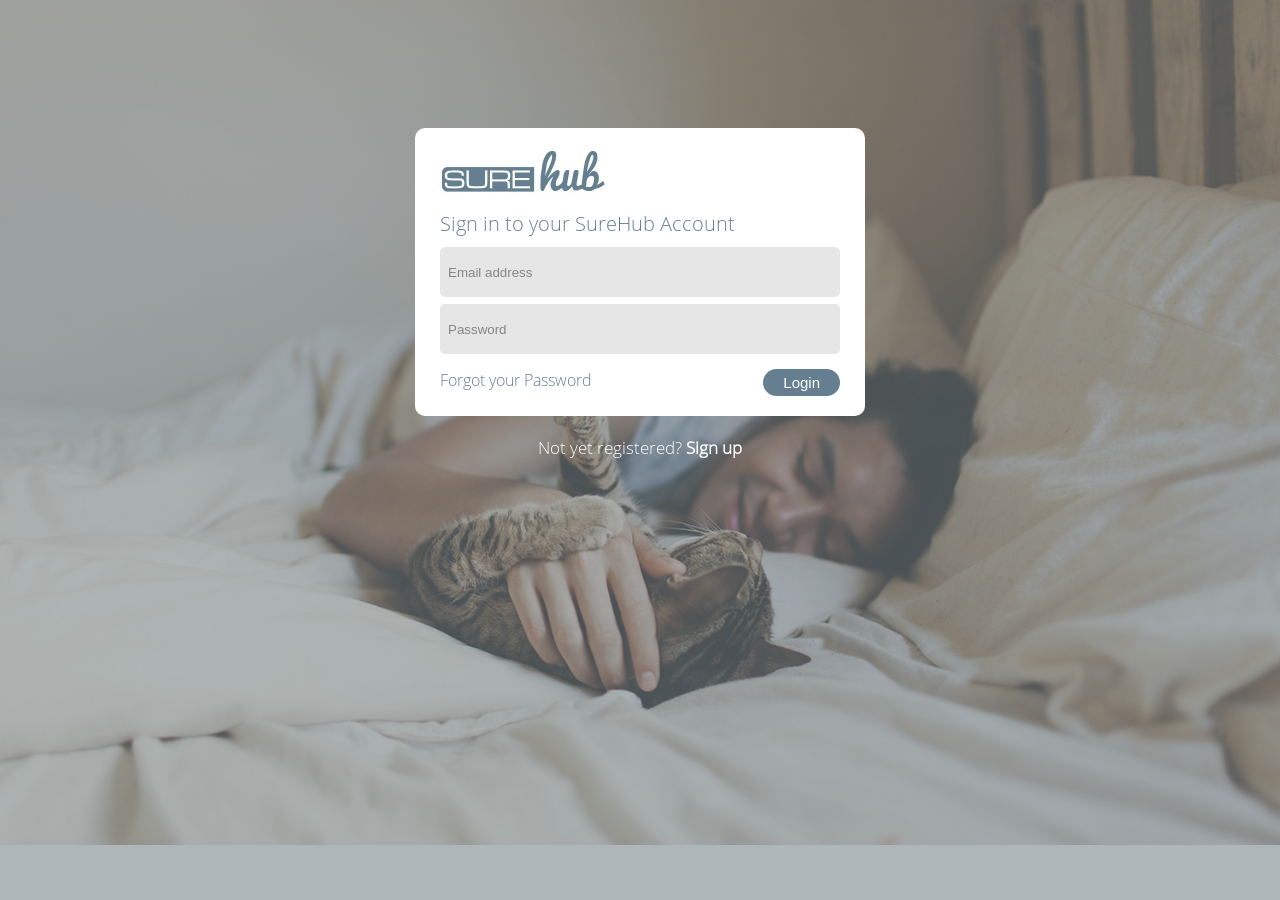
<file: public/html/index.html>
<!doctype html>
<html>
<head>
<meta charset="utf-8">
<title>Untitled Document</title>
<meta name="viewport" content="width=device-width, initial-scale=1">
<link href="css/stylesheet.css" type="text/css" rel="stylesheet" /> 
<link href="css/responsive.css" type="text/css" rel="stylesheet" />
</head>

<body class="body-bg">
<section id="site-bg">
	<div class="login-col">
		<div class="logo"><a href="#"><img src="images/logo.jpg" alt="" /></a></div>
        <p>Sign in to your SureHub Account</p>
        <form method="" class="login-form">
        	<div><input type="text" class="input" onfocus="javascript:if(this.value=='Email address') this.value = '';" onblur="javascript:if(this.value=='') this.value = 'Email address';"  value="Email address" /></div>
            <div><input type="text" class="input" onfocus="javascript:if(this.value=='Password') this.value = '';" onblur="javascript:if(this.value=='') this.value = 'Password';"  value="Password" /></div>
            <div><label><a href="#"> Forgot your Password </a></label> <input class="login-but" type="button" value="Login" /></div>
        </form>
    </div>
    <p class="l-b-text">Not yet registered? <a href="#">Sign up</a></p>
    <div class="clear"></div>
</section>
</body>
</html>
</file>
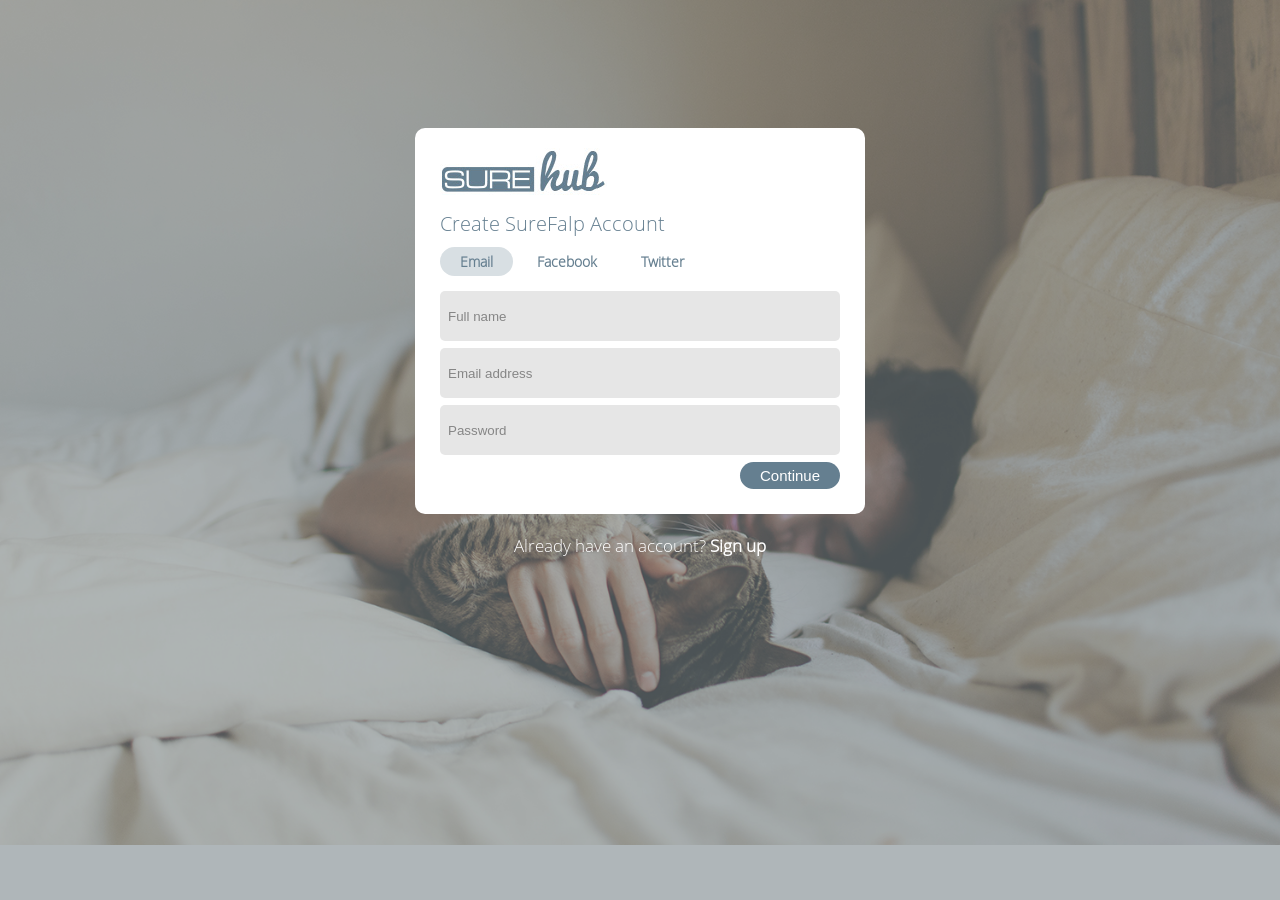
<file: public/html/signup.html>
<!doctype html>
<html>
<head>
<meta charset="utf-8">
<title>Untitled Document</title>
<meta name="viewport" content="width=device-width, initial-scale=1">
<link href="css/stylesheet.css" type="text/css" rel="stylesheet" /> 
<link href="css/responsive.css" type="text/css" rel="stylesheet" />
</head>

<body class="body-bg">

<section id="site-bg">
	<div class="login-col">
		<div class="logo"><a href="#"><img src="images/logo.jpg" alt="" /></a></div>
        <p>Create SureFalp Account</p>
        <div class="so-link-account"><a href="#" class="active">Email</a> <a href="#">Facebook</a> <a href="#">Twitter</a></div>
        <form method="" class="login-form">
        	<div><input type="text" class="input" onfocus="javascript:if(this.value=='Full name') this.value = '';" onblur="javascript:if(this.value=='') this.value = 'Full name';"  value="Full name" /></div>
        	<div><input type="text" class="input" onfocus="javascript:if(this.value=='Email address') this.value = '';" onblur="javascript:if(this.value=='') this.value = 'Email address';"  value="Email address" /></div>
            <div><input type="text" class="input" onfocus="javascript:if(this.value=='Password') this.value = '';" onblur="javascript:if(this.value=='') this.value = 'Password';"  value="Password" /></div>
            <div><input class="login-but" type="button" value="Continue" /></div>
            <div class="clear"></div>
        </form>
    </div>
    <p class="l-b-text">Already have an account? <a href="#">Sign up</a></p>
    <div class="clear"></div>
</section>

</body>
</html>
</file>
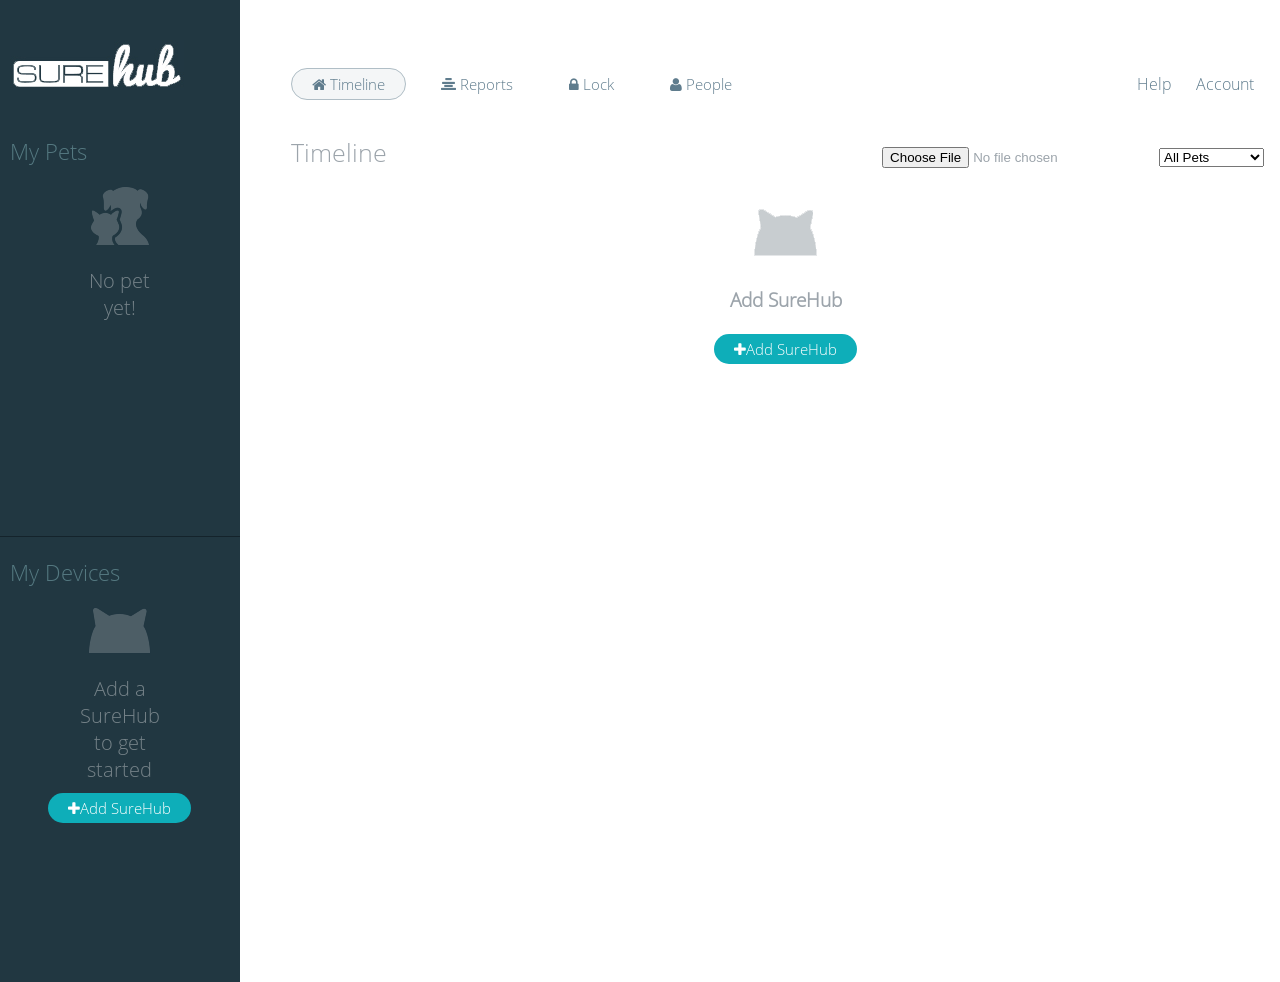
<file: public/html/timeline_firsttime_use.html>
<!doctype html>
<html>
<head>
<meta charset="utf-8">
<title>Untitled Document</title>
<meta name="viewport" content="width=device-width, initial-scale=1">
<link href="css/font-awesome.css" type="text/css" rel="stylesheet" />
<link href="css/stylesheet.css" type="text/css" rel="stylesheet" /> 
<link href="css/responsive.css" type="text/css" rel="stylesheet" />
</head>

<body>
<section class="main">
<aside class="col-left">
    
    <div class="left-cont">
    	<span>
        	<div class="logo-left"><a href="#"><img src="images/left-logo.jpg" alt="" /></a></div>
    		<h2>My Pets</h2>
            	<div class="categories cate-div">
                	<div class="no-pet"><img src="images/pet-icon.png" alt="" /><span> No pet yet!</span></div>
                </div>
        </span>
        <hr>
        <span>
        	<h2>My Devices</h2>
            <div class="categories">
                	<div class="no-pet"><img src="images/devices-icon.png" alt="" /><span> Add a SureHub to get started</span></div>
                    <center><a href="#" class="button iris-blue"><i class="fa fa-plus"></i>Add SureHub</a></center>
            </div>
        </span>
        <br/><br/><br/><br/><br/><br/>
    </div><!-- end-left-cont -->
</aside>

<aside class="col-right">
	<div class="right-cont">
    	<div class="top-setting">
        	<div class="top-setting-left">
            	<ul class="listing">
                	<li><a href="#" class="button active"><i class="fa fa-home"></i> Timeline</a></li>
                    <li><a href="#" class="button"><i class="fa fa-align-center"></i> Reports</a></li>
                    <li><a href="#" class="button"><i class="fa fa-lock"></i> Lock</a></li>
                    <li><a href="#" class="button"><i class="fa fa-user"></i> People</a></li>
                </ul>
            </div>
            <div class="top-setting-right">
            	<ul class="listing">
                	<li><a href="#">Help</a></li>
                    <li><a href="#">Account</a></li>
                </ul>
            </div>
        </div><!-- end-top-setting-left -->

<div class="clear"></div>
	<div class="col-left-50">
    	<div class="page-hd">Timeline</div>
    </div><!-- end-col-left-50 -->
    
    <div class="col-right-50">
    	<ul class="listing">
        	<li><input type="file" class="" /></li>
            <li><select><option>All Pets</option><option>Dummy text 1</option><option>Dummy text 2</option><option>Dummy text 3</option></select></li>
        </ul>
    </div><!-- end-col-right-50 -->
    </div><!-- end-right-cont -->
        <div class="timeline-add-section">
        	<p><img src="images/devices-icon.png" width="63" height="47" alt="user" /> </p>
            <p><big><b>Add SureHub</b></big></p>
            <p><a href="#" class="button iris-blue"><i class="fa fa-plus"></i>Add SureHub</a></p>
        </div>
</aside>
</section>
</body>
</html>
</file>
<file: public/html/css/stylesheet.css>
.login-col {
  width: 400px;
  margin: 10% auto 0;
  border-radius: 10px;
  -moz-border-radius: 10px;
  -o-border-radius: 10px;
  -webkit-border-radius: 10px;
  -khtml-border-radius: 10px;
  background: #ffffff;
  padding: 20px 25px 25px;
}
.login-col p {
  margin: 10px 0;
  font-size: 20px;
  color: #657f90;
}
.login-form div {
  margin: 7px 0;
}
.login-form div .login-but {
  border-radius: 20px;
  -moz-border-radius: 20px;
  -o-border-radius: 20px;
  -webkit-border-radius: 20px;
  -khtml-border-radius: 20px;
  background: #657f90;
  padding: 5px 20px;
  font-size: 15px;
  color: #ffffff;
  float: right;
  cursor: pointer;
}
.login-form div a {
  color: #657f90;
}
.login-form div:last-child {
  margin: 15px 0 0;
}
.l-b-text {
  text-align: center;
  color: #ffffff;
  margin: 20px 0;
  font-size: 17px;
}
.l-b-text a {
  font-weight: bold;
  color: #ffffff;
}
.so-link-account {
  margin: 8px 0 15px;
}
.so-link-account a {
  display: inline-block;
  padding: 5px 20px;
  color: #657f90;
  border-radius: 15px;
  -moz-border-radius: 15px;
  -o-border-radius: 15px;
  -webkit-border-radius: 15px;
  -khtml-border-radius: 15px;
  font-size: 14px;
  font-weight: bold;
}
.so-link-account a:hover {
  background: #d8dfe3;
}
.so-link-account a.active {
  background: #d8dfe3;
}
.left-cont span {
  margin: 0 4%;
  display: block;
}
.left-cont h2 {
  margin: 20px 0;
  font-size: 22px;
}
.categories {
  color: #768389;
}
.categories .no-pet {
  text-align: center;
  margin: 0 0 10px;
}
.categories .no-pet span {
  display: block;
  margin: 15px 65px 0;
}
.cate-div {
  height: 350px;
  overflow-y: auto;
}
.top-setting .top-setting-left {
  width: 70%;
  margin: 0 0 25px;
  display: inline-block;
}
.top-setting .top-setting-left .listing li {
  margin: 0 10px 0 0;
}
.top-setting .top-setting-left .listing li a {
  border-radius: 20px;
  -moz-border-radius: 20px;
  -o-border-radius: 20px;
  -webkit-border-radius: 20px;
  -khtml-border-radius: 20px;
  padding: 5px 20px;
  font-size: 15px;
  color: #ffffff;
  margin: 10px auto;
  color: #5f7c8d;
  border: 1px solid #ffffff;
}
.top-setting .top-setting-left .listing li a:hover {
  background: #f4f6f7;
  border: 1px solid #b0bec6;
}
.top-setting .top-setting-left .listing li a.active {
  background: #f4f6f7;
  border: 1px solid #b0bec6;
}
.top-setting .top-setting-right {
  display: inline-block;
  width: 28%;
}
.top-setting .top-setting-right .listing {
  text-align: right;
}
.listing li {
  display: inline-block;
  margin: 0 10px;
}
.listing li a {
  color: #5f7c8d;
}
.listing li a:hover {
  color: #000000;
}
.listing li a.active {
  color: #000000;
}
.col-right-50 .listing {
  text-align: right;
}
.timeline-add-section {
  text-align: center;
}
.timeline-add-section p {
  margin: 25px 0;
}
.timeline-add-section p img {
  opacity: 0.3;
}
.button {
  border-radius: 20px;
  -moz-border-radius: 20px;
  -o-border-radius: 20px;
  -webkit-border-radius: 20px;
  -khtml-border-radius: 20px;
  padding: 5px 20px;
  font-size: 15px;
  color: #ffffff;
  margin: 10px auto;
}
.col-right .col-100 {
  width: 50%;
}
@font-face {
  font-family: 'font1';
  src: url('../fonts/OpenSans-Light.eot?#iefix') format('embedded-opentype'), url('../fonts/OpenSans-Light.woff') format('woff'), url('../fonts/OpenSans-Light.ttf') format('truetype'), url('../fonts/OpenSans-Light.svg#OpenSans-Light') format('svg');
  font-weight: normal;
  font-style: normal;
}
* {
  margin: 0;
  padding: 0;
}
.clear {
  clear: both;
}
img {
  border: none;
}
a {
  text-decoration: none;
}
input {
  border: none;
}
h1,
h2,
h3,
h4,
h5 {
  margin: 10px 0;
}
hr {
  color: #14232b;
  border: none;
  border-top: 1px solid #14232b;
}
body {
  color: #9ca4ab;
  font-family: 'font1';
}
.body-bg {
  background: url(../images/bg.jpg) no-repeat;
  background-size: cover;
}
#site-bg {
  height: 100%;
  width: 100%;
  position: absolute;
  top: 0;
  left: 0;
  right: 0;
  bottom: 0;
  background: rgba(122, 134, 138, 0.6);
}
.input {
  border-radius: 5px;
  -moz-border-radius: 5px;
  -o-border-radius: 5px;
  -webkit-border-radius: 5px;
  -khtml-border-radius: 5px;
  background: #e6e6e6;
  height: 50px;
  box-shadow: none;
  -moz-box-shadow: none;
  -o-box-shadow: none;
  -webkit-box-shadow: none;
  -khtml-box-shadow: none;
  border: none;
  width: 98%;
  padding: 0 0 0 2%;
  color: #868686;
}
.main {
  width: 100%;
  display: table;
}
.col-left {
  width: 18%;
  background: #213741;
  display: table-cell;
  font-size: 20px;
  padding: 40px 0 0;
}
.col-right {
  width: 78%;
  display: table-cell;
  padding: 40px 0 0 4%;
}
.logo-left {
  margin: 0 0 40px;
}
h2 {
  color: #557981;
  font-weight: normal;
}
.iris-blue {
  background: #0eaeb9;
}
.col-left-50 {
  width: 50%;
  display: inline-block;
}
.col-right-50 {
  width: 49%;
  display: inline-block;
}
.page-hd {
  margin: 15px 0;
  font-size: 25px;
}
</file>
<file: public/html/css/responsive.css>
@media screen and (max-width: 480px) {
  .login-col {
    margin: 15% auto;
    padding: 5%;
    width: 83%;
  }
}
</file>
